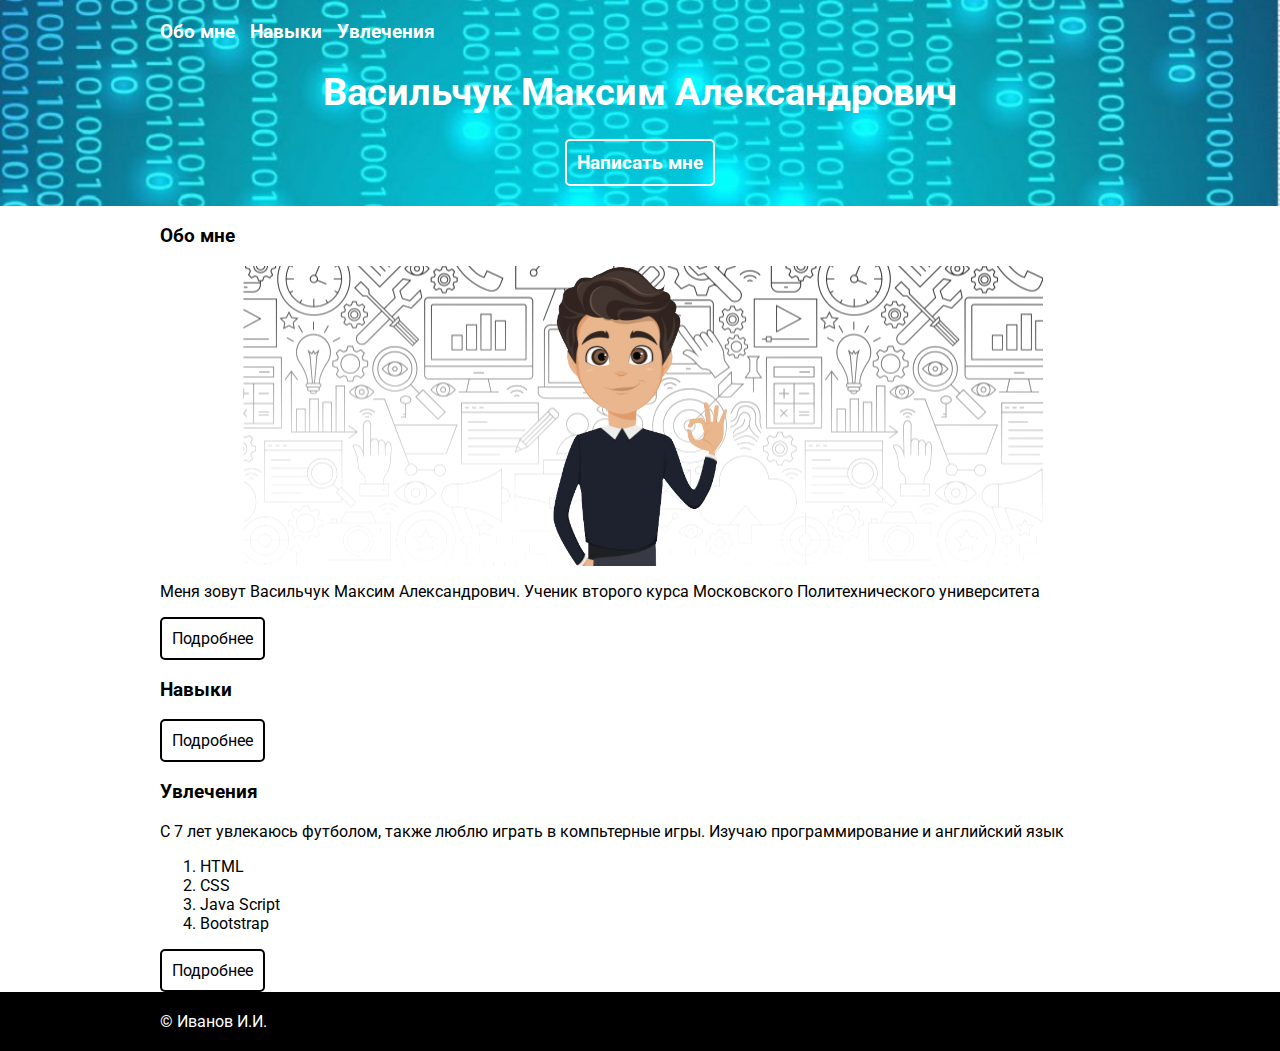
<file: 211-331/lab1/index.html>
<!DOCTYPE html>
<html lang="ru">

<head>
    <meta charset="UTF-8">
    <title>Васильчук Максим Александрович</title>
    <link rel="preconnect" href="https://fonts.googleapis.com">
    <link rel="preconnect" href="https://fonts.gstatic.com" crossorigin>
    <link href="https://fonts.googleapis.com/css2?family=Roboto:wght@400;700&display=swap" rel="stylesheet">
    <link rel="stylesheet" href="style.css">
</head>

<body>
    <header class="header">
        <div class="container">
            <nav class="main-menu">
                <ul>
                    <li><a href="#about">Обо мне</a></li>
                    <li><a href="#skills">Навыки</a></li>
                    <li><a href="#hobbies">Увлечения</a></li>
                </ul>
            </nav>
        </div>
        <div class="text-center">
            <h1>Васильчук Максим Александрович</h1>
            <!-- <h2>веб-разработчик</h2>
            <p class="w-50 mx-auto">Lorem ipsum dolor sit amet consectetur adipisicing elit. Soluta omnis, doloremque
                commodi similique nisi reprehenderit at architecto unde aliquid libero fugiat aperiam labore, dolor
                sapiente corporis quibusdam officia. Illum, commodi.</p>-->
            <a class="btn contact-me-btn" href="mailto:max.vas100803@mail.ru">Написать мне</a>
        </div>
    </header>

    <main>
        <div class="container">
            <section id="about">
                <h3>Обо мне</h3>

                <figure class="avatar">
                    <img src="images/person.png" alt="person">
                </figure>


                <p>Меня зовут Васильчук Максим Александрович. Ученик второго курса Московского Политехнического университета  </p>

                <a class="btn" href="about.html">Подробнее</a>
            </section>

            <section id="skills">
                <h3>Навыки</h3>

                <p></p>

                <a class="btn" href="skills.html">Подробнее</a>
            </section>

            <section id="hobbies">
                <h3>Увлечения</h3>

                <p>С 7 лет увлекаюсь футболом, также люблю играть в компьтерные игры. Изучаю программирование и английский язык</p>

                <ol>
                    <li>HTML</li>
                    <li>CSS</li>
                    <li>Java Script</li>
                    <li>Bootstrap</li>
                </ol>

                

                <a class="btn" href="hobbies.html">Подробнее</a>
            </section>
        </div>
    </main>

    <footer class="footer">
        <div class="container">
            &copy; Иванов И.И.
        </div>
    </footer>
</body>

</html>
</file>
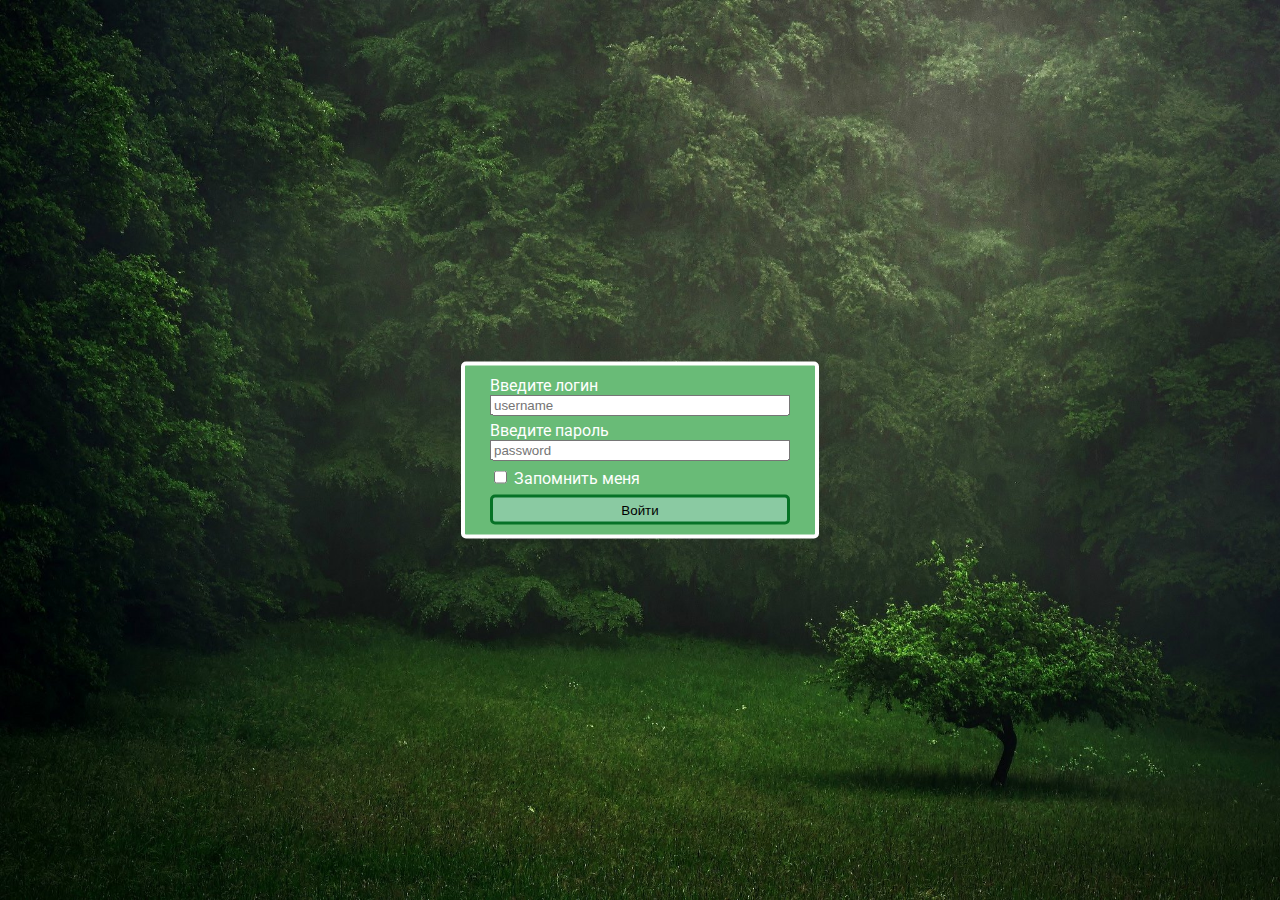
<file: 211-331/lab 2/authentication/index.html>
<!DOCTYPE html>
<html lang="ru">

<head>
    <meta charset="UTF-8">
    <meta http-equiv="X-UA-Compatible" content="IE=edge">
    <meta name="viewport" content="width=device-width, initial-scale=1.0">
    <link rel="preconnect" href="https://fonts.googleapis.com">
    <link rel="preconnect" href="https://fonts.gstatic.com" crossorigin>
    <link href="https://fonts.googleapis.com/css2?family=Roboto:wght@400;700&display=swap" rel="stylesheet"> 
    <title>Document</title>
    <img src="images/background.jpg" class="img"/>

    <link rel="stylesheet" href="style.css">
</head>

<body>
    <main>
        <form method="post" action="http://httpbin.org/post">
            <input type="hidden" name="user_id" value="1">

            <div class="border">

                <div>
                    <label for="username">Введите логин</label>
                </div>

                <div >
                    <input class="username" type="text" name="username" id="username" placeholder="username">
                </div>

                <div class="parol">
                    <label for="password">Введите пароль</label>
                </div>
                <div>
                    <input class="password" type="text" name="password" id="password" placeholder="password" value="" required>
                </div>


                <div class="remember">
                    <input type="checkbox" name="remember" id="remember" value="true">
                    <label for="remember">Запомнить меня</label>

                </div>

                <div class="voyti">
                    <button class="knopka" type="submit">Войти</button>
                </div>

            </div>
        </form>
    </main>

</body>

</html>
</file>
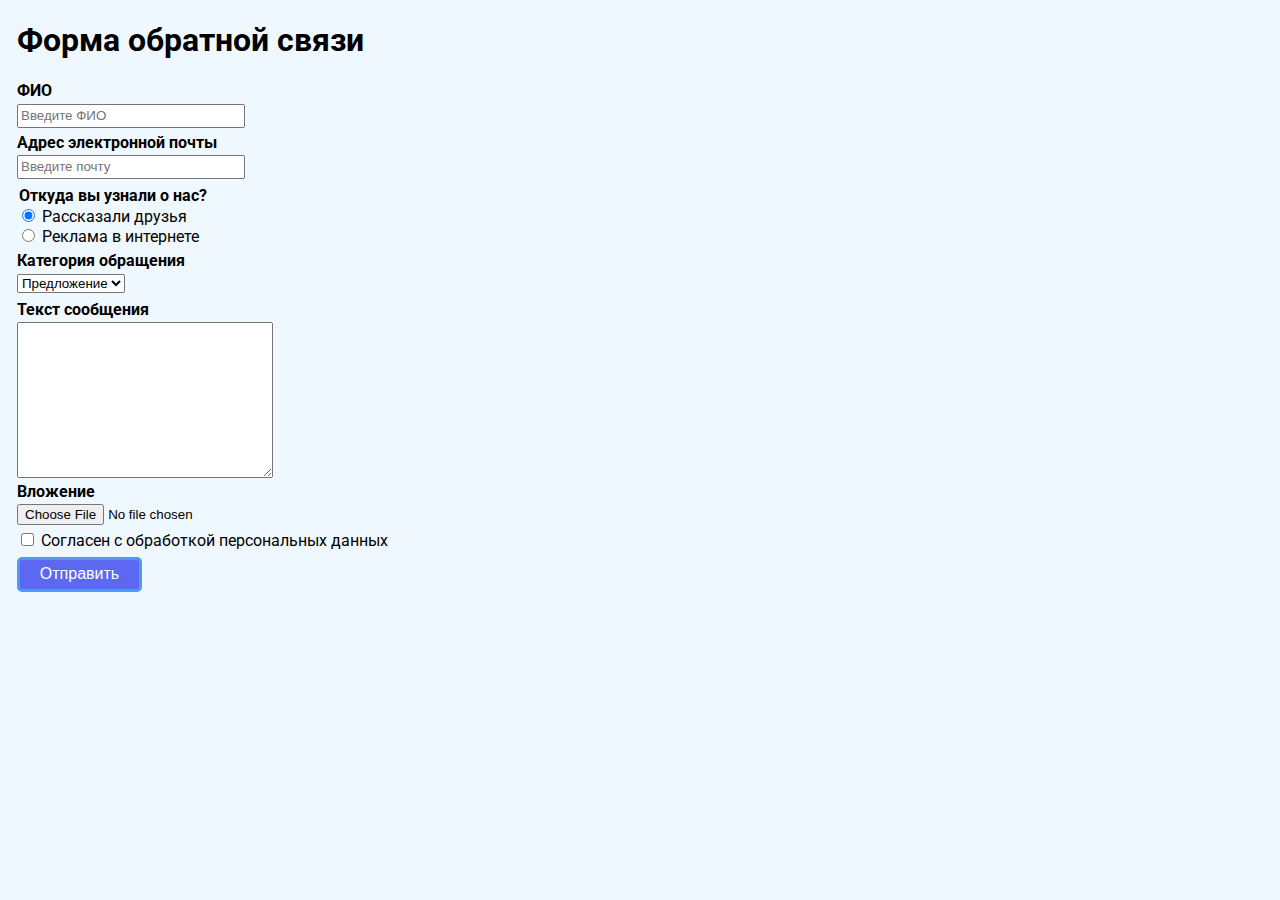
<file: 211-331/lab 2/feedback_form/index.html>
<!DOCTYPE html>
<html lang="ru">

<head>
    <meta charset="UTF-8">
    <meta http-equiv="X-UA-Compatible" content="IE=edge">
    <meta name="viewport" content="width=device-width, initial-scale=1.0">
    <link rel="preconnect" href="https://fonts.googleapis.com">
    <link rel="preconnect" href="https://fonts.gstatic.com" crossorigin>
    <link href="https://fonts.googleapis.com/css2?family=Roboto:wght@400;700&display=swap" rel="stylesheet">
    <title>Форма обратной связи</title>
    <link rel="stylesheet" href="style.css">
</head>

<body>
    <main>
        <h1>Форма обратной связи</h1>

        <form method="post" action="http://httpbin.org/post">

            <input type="hidden" name="user_id" value="1">


            <div class="fio">
                <label for="fio"><strong>ФИО</strong></label>
            </div>
            <div>
                <input class="username" type="text" name="fio" id="fio" placeholder="Введите ФИО">
            </div>

            <div class="email">
                <label for="email"><strong>Адрес электронной почты</strong></label>
            </div>
            <div class="pochta">
                <input class="mail" type="email" name="email" id="email" placeholder="Введите почту" required>
            </div>

            <fieldset class="opross">
                <legend><strong>Откуда вы узнали о нас?</strong></legend>

                <div>
                    <input type="radio" id="friends" name="source" value="friends" checked>
                    <label for="friends">Рассказали друзья</label>
                </div>

                <div>
                    <input type="radio" id="internet" name="source" value="internet">
                    <label for="internet">Реклама в интернете</label>
                </div>
            </fieldset>

            <div class="obrashenie">
                <label for="category"><strong>Категория обращения</strong></label>
            </div>
            <div>
                <select name="category_id" id="category">
                    <option value="1">Жалоба</option>
                    <option value="2" selected>Предложение</option>
                </select>
            </div>

            <div class="message">
                <label for="text"><strong>Текст сообщения</strong></label>
            </div>


            <div>
                <textarea class="textarea" name="message" rows="10"></textarea>
            </div>

            <div>
                <label for="file"><strong>Вложение</strong></label>
            </div>

            <div class="vloshenie">
                <input name="file" type="file">
            </div>
            <div class="soglasie">
                <input type="checkbox" name="agreement" id="agreement" value="true" required>
                <label for="agreement">Согласен с обработкой персональных данных</label>
            </div>
            <button class="knopka" type="submit">Отправить</button>

        </form>

    </main>
</body>

</html>
</file>
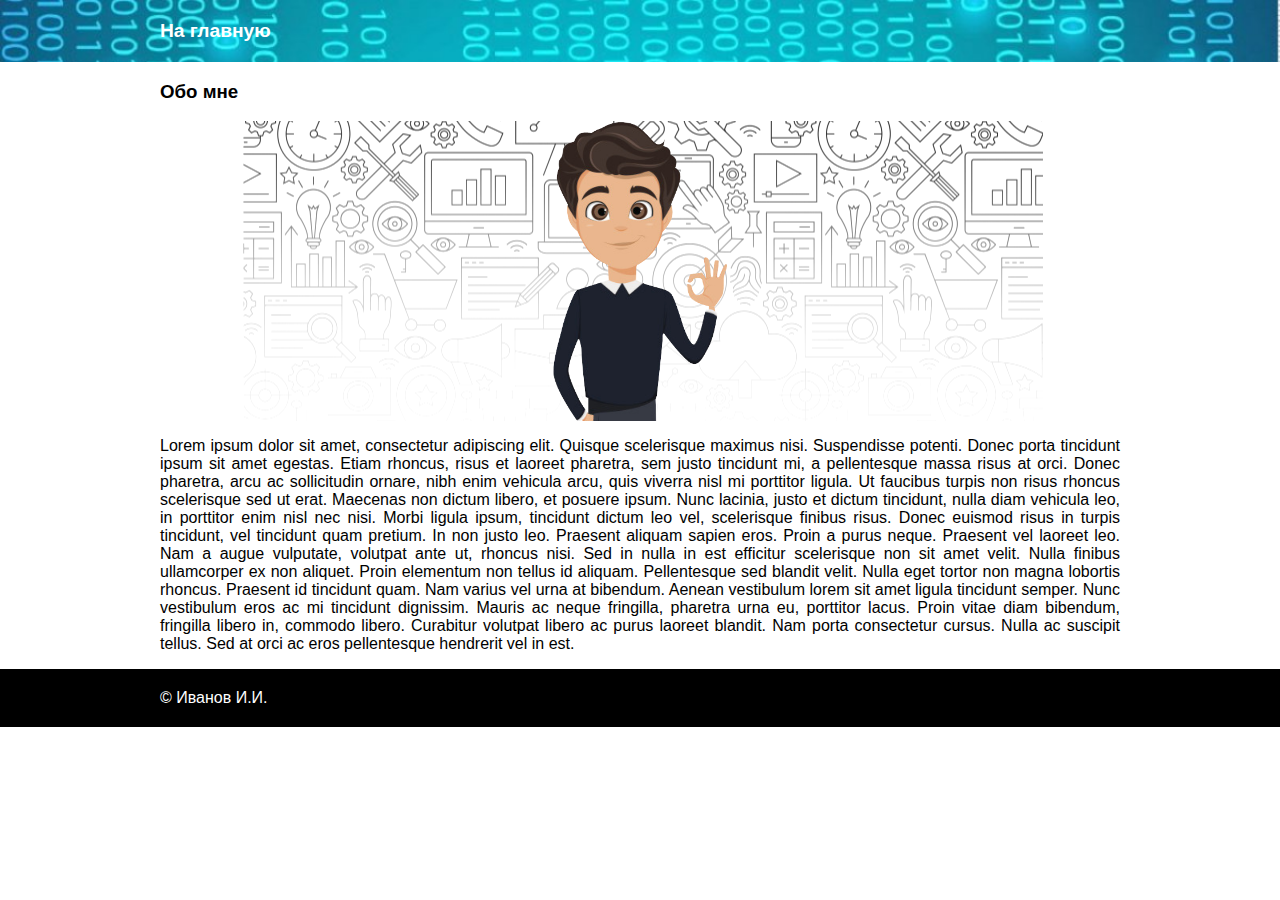
<file: 211-331/lab1/about.html>
<!DOCTYPE html>
<html lang="ru">

<head>
    <meta charset="UTF-8">
    <title>Веб-разработчик Иванов И. И.</title>
    <link rel="stylesheet" href="style.css">
</head>

<body>
    <header class="header">
        
        <div class="container">
            <nav class="main-menu">
                <ul>
                    <li><a href="index.html">На главную</a></li>

                </ul>
            </nav>
        </div>
    </header>

    <main>
        <div class="container">
            <section id="about">
                <h3>Обо мне</h3>

                <figure class="avatar">
                    <img src="images/person.png" alt="person">
                </figure>
                

                <p>Lorem ipsum dolor sit amet, consectetur adipiscing elit. Quisque scelerisque maximus nisi. Suspendisse
                potenti. Donec porta tincidunt ipsum sit amet egestas. Etiam rhoncus, risus et laoreet pharetra, sem
                justo tincidunt mi, a pellentesque massa risus at orci. Donec pharetra, arcu ac sollicitudin ornare,
                nibh enim vehicula arcu, quis viverra nisl mi porttitor ligula. Ut faucibus turpis non risus rhoncus
                scelerisque sed ut erat. Maecenas non dictum libero, et posuere ipsum. Nunc lacinia, justo et dictum
                tincidunt, nulla diam vehicula leo, in porttitor enim nisl nec nisi. Morbi ligula ipsum, tincidunt
                dictum leo vel, scelerisque finibus risus. Donec euismod risus in turpis tincidunt, vel tincidunt quam
                pretium. In non justo leo. Praesent aliquam sapien eros. Proin a purus neque. Praesent vel laoreet leo.
                Nam a augue vulputate, volutpat ante ut, rhoncus nisi.

                Sed in nulla in est efficitur scelerisque non sit amet velit. Nulla finibus ullamcorper ex non aliquet.
                Proin elementum non tellus id aliquam. Pellentesque sed blandit velit. Nulla eget tortor non magna
                lobortis rhoncus. Praesent id tincidunt quam. Nam varius vel urna at bibendum. Aenean vestibulum lorem
                sit amet ligula tincidunt semper. Nunc vestibulum eros ac mi tincidunt dignissim. Mauris ac neque
                fringilla, pharetra urna eu, porttitor lacus. Proin vitae diam bibendum, fringilla libero in, commodo
                libero. Curabitur volutpat libero ac purus laoreet blandit. Nam porta consectetur cursus. Nulla ac
                suscipit tellus. Sed at orci ac eros pellentesque hendrerit vel in est.</p>
            </section> 
        </div>
    </main>

    <footer class="footer">
        <div class="container">
            &copy; Иванов И.И.
        </div>
    </footer>
</body>

</html>
</file>
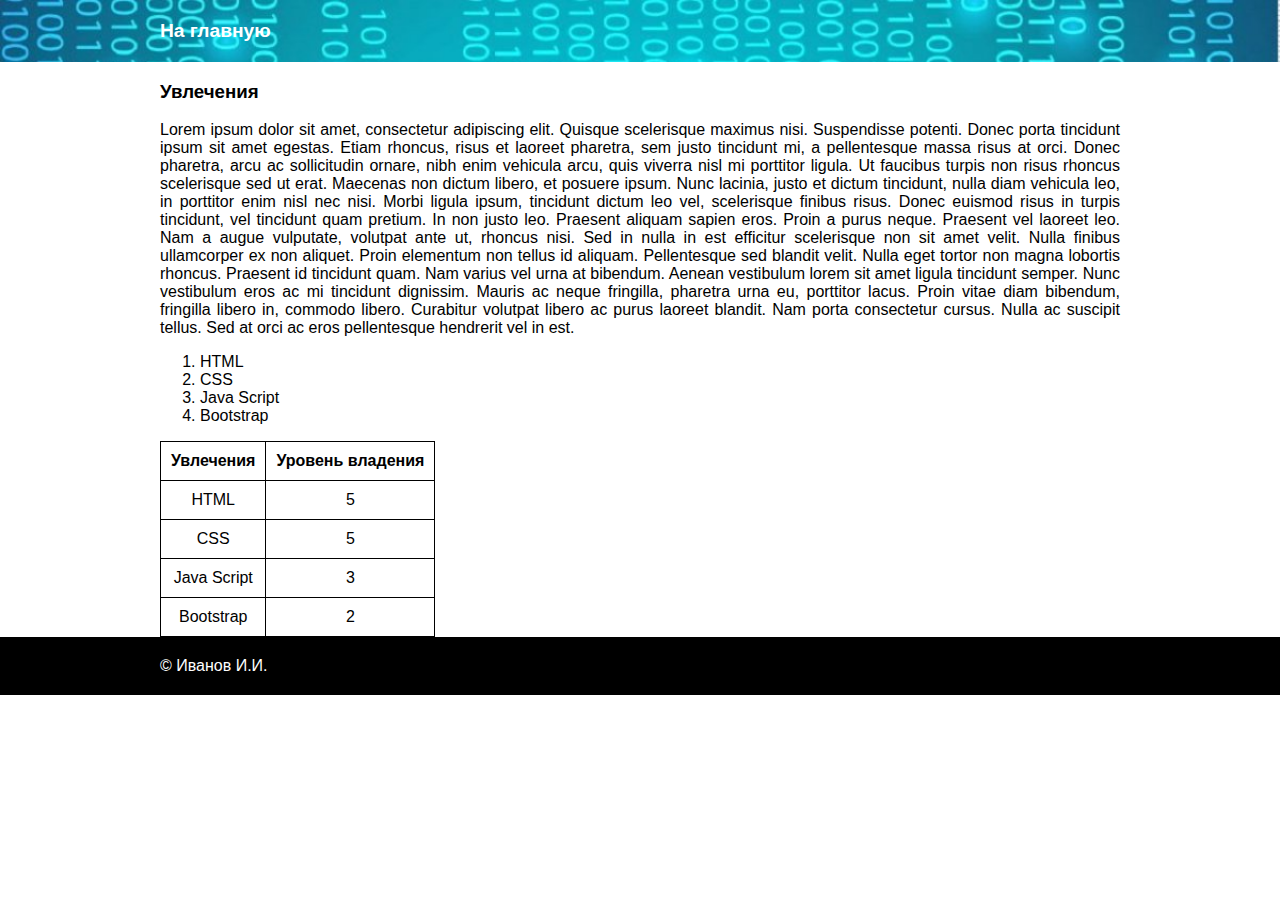
<file: 211-331/lab1/hobbies.html>
<!DOCTYPE html>
<html lang="ru">

<head>
    <meta charset="UTF-8">
    <title>Веб-разработчик Иванов И. И.</title>
    <link rel="stylesheet" href="style.css">
</head>

<body>
    <header class="header">
        <div class="container">
            <nav class="main-menu">
                <ul>
                    <li><a href="index.html">На главную</a></li>
                </ul>
            </nav>
        </div>
    </header>

    <main>
        <div class="container">
        <section id="hobbies">
            <h3>Увлечения</h3>

            <p>Lorem ipsum dolor sit amet, consectetur adipiscing elit. Quisque scelerisque maximus nisi. Suspendisse
                potenti. Donec porta tincidunt ipsum sit amet egestas. Etiam rhoncus, risus et laoreet pharetra, sem
                justo tincidunt mi, a pellentesque massa risus at orci. Donec pharetra, arcu ac sollicitudin ornare,
                nibh enim vehicula arcu, quis viverra nisl mi porttitor ligula. Ut faucibus turpis non risus rhoncus
                scelerisque sed ut erat. Maecenas non dictum libero, et posuere ipsum. Nunc lacinia, justo et dictum
                tincidunt, nulla diam vehicula leo, in porttitor enim nisl nec nisi. Morbi ligula ipsum, tincidunt
                dictum leo vel, scelerisque finibus risus. Donec euismod risus in turpis tincidunt, vel tincidunt quam
                pretium. In non justo leo. Praesent aliquam sapien eros. Proin a purus neque. Praesent vel laoreet leo.
                Nam a augue vulputate, volutpat ante ut, rhoncus nisi.

                Sed in nulla in est efficitur scelerisque non sit amet velit. Nulla finibus ullamcorper ex non aliquet.
                Proin elementum non tellus id aliquam. Pellentesque sed blandit velit. Nulla eget tortor non magna
                lobortis rhoncus. Praesent id tincidunt quam. Nam varius vel urna at bibendum. Aenean vestibulum lorem
                sit amet ligula tincidunt semper. Nunc vestibulum eros ac mi tincidunt dignissim. Mauris ac neque
                fringilla, pharetra urna eu, porttitor lacus. Proin vitae diam bibendum, fringilla libero in, commodo
                libero. Curabitur volutpat libero ac purus laoreet blandit. Nam porta consectetur cursus. Nulla ac
                suscipit tellus. Sed at orci ac eros pellentesque hendrerit vel in est.</p>

                    <ol>
                        <li>HTML</li>
                        <li>CSS</li>
                        <li>Java Script</li>
                        <li>Bootstrap</li>
                    </ol>

                    <table>
                        <thead>
                            <tr>
                                <th>Увлечения</th>
                                <th>Уровень владения</th>
                            </tr>
                        </thead>
                        <tbody>
                            <tr>
                                <td>HTML</td>
                                <td>5</td>
                            </tr>
                            <tr>
                                <td>CSS</td>
                                <td>5</td>
                            </tr>
                            <tr>
                                <td>Java Script</td>
                                <td>3</td>
                            </tr>
                            <tr>
                                <td>Bootstrap</td>
                                <td>2</td>
                            </tr>
                        </tbody>
                    </table>
            </section>
        </div>
    </main>

    <footer class="footer">
        <div class="container">
            &copy; Иванов И.И.
        </div>
    </footer>
</body>

</html>
</file>
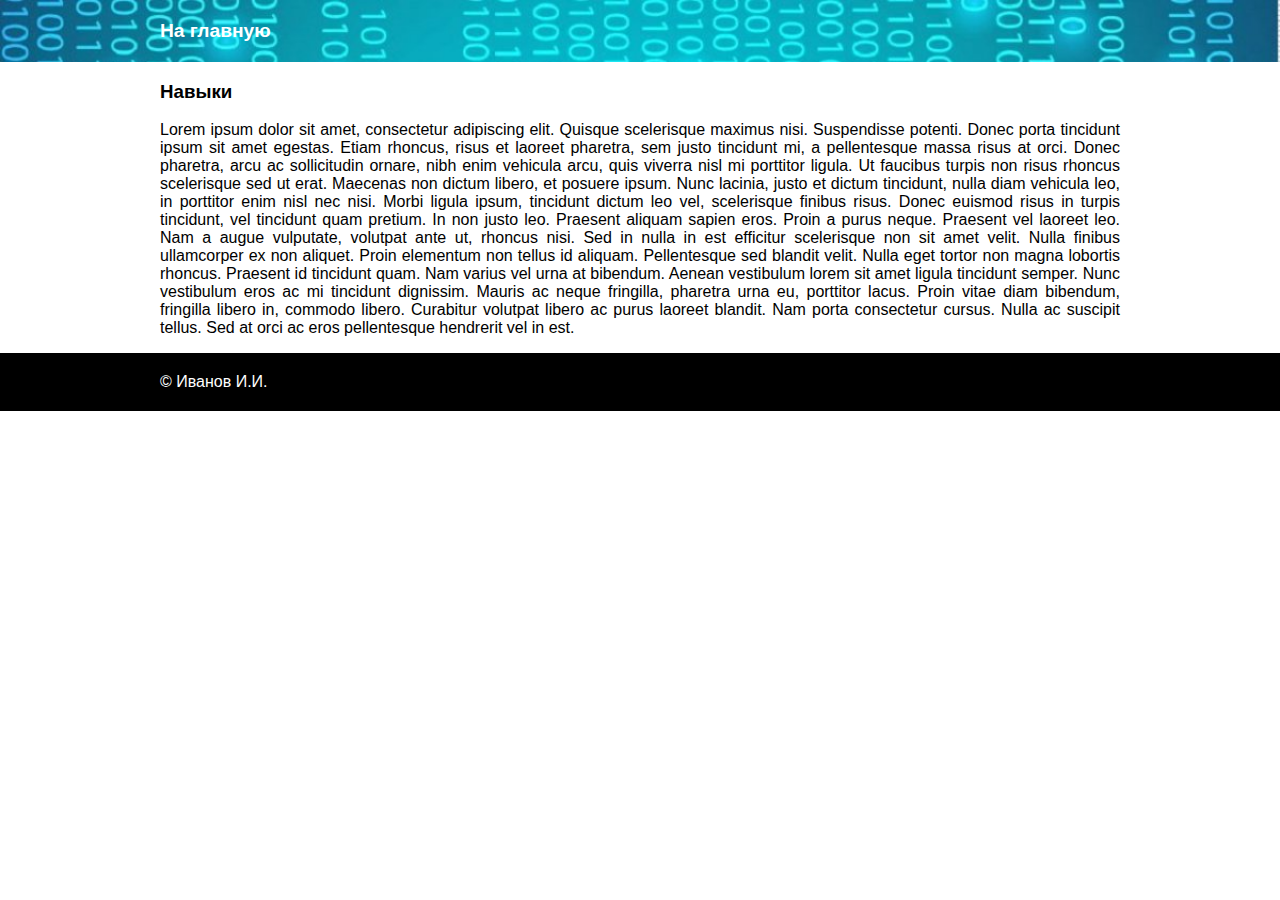
<file: 211-331/lab1/skills.html>
<!DOCTYPE html>
<html lang="ru">

<head>
    <meta charset="UTF-8">
    <title>Веб-разработчик Иванов И. И.</title>
    <link rel="stylesheet" href="style.css">
</head>

<body>
    <header class="header">
        <div class="container">
            <nav class="main-menu">
                <ul>
                    <li><a href="index.html">На главную</a></li>
                </ul>
            </nav>
        </div>
    </header>

    <main>
        <div class="container">

            <section id="skills">
            <h3>Навыки</h3>

            <p>Lorem ipsum dolor sit amet, consectetur adipiscing elit. Quisque scelerisque maximus nisi. Suspendisse
                potenti. Donec porta tincidunt ipsum sit amet egestas. Etiam rhoncus, risus et laoreet pharetra, sem
                justo tincidunt mi, a pellentesque massa risus at orci. Donec pharetra, arcu ac sollicitudin ornare,
                nibh enim vehicula arcu, quis viverra nisl mi porttitor ligula. Ut faucibus turpis non risus rhoncus
                scelerisque sed ut erat. Maecenas non dictum libero, et posuere ipsum. Nunc lacinia, justo et dictum
                tincidunt, nulla diam vehicula leo, in porttitor enim nisl nec nisi. Morbi ligula ipsum, tincidunt
                dictum leo vel, scelerisque finibus risus. Donec euismod risus in turpis tincidunt, vel tincidunt quam
                pretium. In non justo leo. Praesent aliquam sapien eros. Proin a purus neque. Praesent vel laoreet leo.
                Nam a augue vulputate, volutpat ante ut, rhoncus nisi.

                Sed in nulla in est efficitur scelerisque non sit amet velit. Nulla finibus ullamcorper ex non aliquet.
                Proin elementum non tellus id aliquam. Pellentesque sed blandit velit. Nulla eget tortor non magna
                lobortis rhoncus. Praesent id tincidunt quam. Nam varius vel urna at bibendum. Aenean vestibulum lorem
                sit amet ligula tincidunt semper. Nunc vestibulum eros ac mi tincidunt dignissim. Mauris ac neque
                fringilla, pharetra urna eu, porttitor lacus. Proin vitae diam bibendum, fringilla libero in, commodo
                libero. Curabitur volutpat libero ac purus laoreet blandit. Nam porta consectetur cursus. Nulla ac
                suscipit tellus. Sed at orci ac eros pellentesque hendrerit vel in est.</p>
        </section>
        </div>
    </main>

    <footer class="footer">
        <div class="container">
            &copy; Иванов И.И.
        </div>
    </footer>
</body>

</html>
</file>
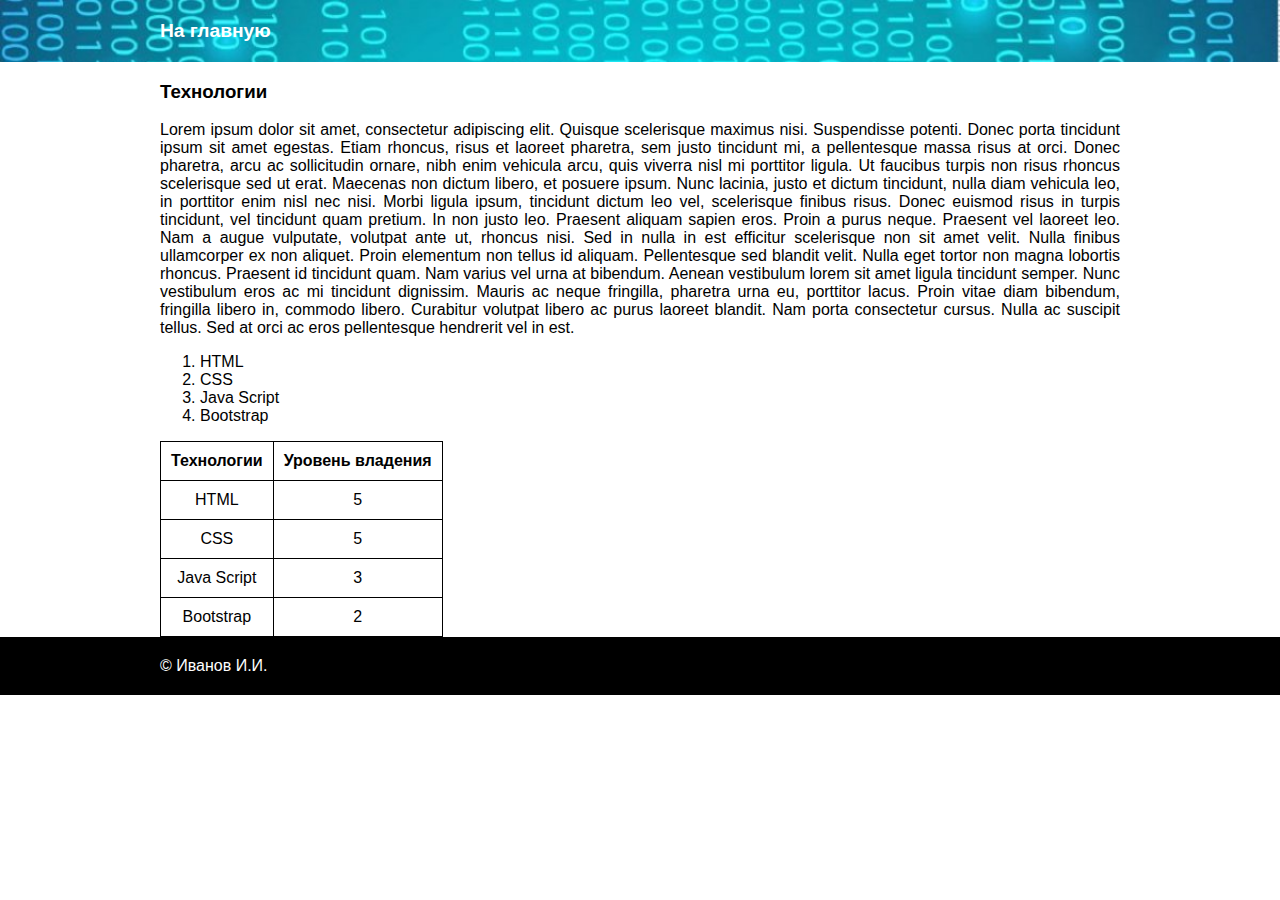
<file: 211-331/lab1/technologies.html>
<!DOCTYPE html>
<html lang="ru">

<head>
    <meta charset="UTF-8">
    <title>Веб-разработчик Иванов И. И.</title>
    <link rel="stylesheet" href="style.css">
</head>

<body>
    <header class="header">
        <div class="container">
            <nav class="main-menu">
                <ul>
                    <li><a href="index.html">На главную</a></li>
                </ul>
            </nav>
        </div>
    </header>

    <main>
        <div class="container">
        <section id="hobbies">
            <h3>Технологии</h3>

            <p>Lorem ipsum dolor sit amet, consectetur adipiscing elit. Quisque scelerisque maximus nisi. Suspendisse
                potenti. Donec porta tincidunt ipsum sit amet egestas. Etiam rhoncus, risus et laoreet pharetra, sem
                justo tincidunt mi, a pellentesque massa risus at orci. Donec pharetra, arcu ac sollicitudin ornare,
                nibh enim vehicula arcu, quis viverra nisl mi porttitor ligula. Ut faucibus turpis non risus rhoncus
                scelerisque sed ut erat. Maecenas non dictum libero, et posuere ipsum. Nunc lacinia, justo et dictum
                tincidunt, nulla diam vehicula leo, in porttitor enim nisl nec nisi. Morbi ligula ipsum, tincidunt
                dictum leo vel, scelerisque finibus risus. Donec euismod risus in turpis tincidunt, vel tincidunt quam
                pretium. In non justo leo. Praesent aliquam sapien eros. Proin a purus neque. Praesent vel laoreet leo.
                Nam a augue vulputate, volutpat ante ut, rhoncus nisi.

                Sed in nulla in est efficitur scelerisque non sit amet velit. Nulla finibus ullamcorper ex non aliquet.
                Proin elementum non tellus id aliquam. Pellentesque sed blandit velit. Nulla eget tortor non magna
                lobortis rhoncus. Praesent id tincidunt quam. Nam varius vel urna at bibendum. Aenean vestibulum lorem
                sit amet ligula tincidunt semper. Nunc vestibulum eros ac mi tincidunt dignissim. Mauris ac neque
                fringilla, pharetra urna eu, porttitor lacus. Proin vitae diam bibendum, fringilla libero in, commodo
                libero. Curabitur volutpat libero ac purus laoreet blandit. Nam porta consectetur cursus. Nulla ac
                suscipit tellus. Sed at orci ac eros pellentesque hendrerit vel in est.</p>

                    <ol>
                        <li>HTML</li>
                        <li>CSS</li>
                        <li>Java Script</li>
                        <li>Bootstrap</li>
                    </ol>

                    <table>
                        <thead>
                            <tr>
                                <th>Технологии</th>
                                <th>Уровень владения</th>
                            </tr>
                        </thead>
                        <tbody>
                            <tr>
                                <td>HTML</td>
                                <td>5</td>
                            </tr>
                            <tr>
                                <td>CSS</td>
                                <td>5</td>
                            </tr>
                            <tr>
                                <td>Java Script</td>
                                <td>3</td>
                            </tr>
                            <tr>
                                <td>Bootstrap</td>
                                <td>2</td>
                            </tr>
                        </tbody>
                    </table>
            </section>
        </div>
    </main>

    <footer class="footer">
        <div class="container">
            &copy; Иванов И.И.
        </div>
    </footer>
</body>

</html>
</file>
<file: 211-331/lab1/style.css>
body {
    margin: 0;
    font-family: 'Roboto', sans-serif;
}


.header {
    background-color: black;
    color: white;
    padding: 20px 0;
    font-size: 1.2rem;
    font-weight: bold;
    background-image: url(images/background.jpg);
    background-size: cover;
}


.main-menu ul {
    list-style: none;
    margin: 0;
    padding: 0;
}

.main-menu li {
    display: inline;
    margin-right: 10px;
}

.main-menu li:last-child {
    margin-right: 0;
}

.main-menu a {
    text-decoration: none;
    color: white;
}

.container {
    max-width: 75%;
    margin: 0 auto;
}

p {
    text-align: justify;
}

.footer {
    background-color: black;
    padding: 20px 0;
    color: white;
}

.avatar {
    text-align: center;
    height: 300px;
    background-image: url(images/background1.png);
    background-repeat: no-repeat;
    background-position: center;
}

.avatar img {
    height: 100%;
}

.text-center {
    text-align: center;
}

.w-50 {
    width: 50%;
}

.mx-auto {
    margin-left: auto;
    margin-right: auto;
}

.btn {
    display: inline-block;
    text-decoration: none;
    color: black;
    border: 2px solid black;
    padding: 10px;
    border-radius: 5px;
}

.contact-me-btn {
    color: white;
    border-color: white;
}

table {
    border-collapse: collapse;
}

th, td {
    border: 1px solid black;
    text-align: center;
    padding: 10px;
}
</file>
<file: 211-331/lab 2/authentication/style.css>
.img {
    display: block;
    position: absolute;
    background-size: cover;
    background-repeat: no-repeat;
    top: 0;
    left: 0;
    right: 0;
    bottom: 0;
    width: 100%;
    height: 100vh;
  }
  

main {
    font-family: 'Roboto', sans-serif;
    margin: 0;
    position: absolute;
    top: 50%;
    left: 50%;
    margin-right: -50%;
    transform: translate(-50%, -50%);
}


.border {
        display: inline-block;
        text-decoration: none;
        color: white;
        border: 4px solid white;
        padding: 10px 25px;
        border-radius: 5px;
        background-color: rgb(105, 187, 119);
}

.username {
    width: 292px; 
}

.parol {
    padding-top: 5px;
}

.password {
    width: 292px; 
}

.remember {
    padding-top: 7px;
    padding-bottom: 7px;
}
   


.knopka {
    display: inline-block;
    text-decoration: none;
    color: black;
    border-radius: 5px;  
    border: 3px solid rgb(6, 114, 38);
    padding: 0px;
    width: 300px; 
    height: 30px;
    background-color: rgba(166, 214, 197, 0.555);
}
</file>
<file: 211-331/lab 2/feedback_form/style.css>
body {
    background-color: aliceblue;
    margin: 0;
    font-family: 'Roboto', sans-serif;
    padding-left: 17px;
}

.fio {
    padding-bottom: 4px;
}

.username {
    width: 220px; 
    height: 18px;
}

.email {
    padding-top: 5px;
    padding-bottom: 3px;
}

.pochta {
    padding-bottom: 7px;
}

.mail {
    width: 220px; 
    height: 18px;
}

.opross {
    border: none;
    padding: 1px 5px 5px 0px;
    margin: 0;
}

.obrashenie {
    padding-bottom: 3px;
}

.message {
    padding-top: 7px;
    padding-bottom: 3px;
}

.textarea {
    width: 250px;
}

.vloshenie {
    padding-top: 3px;
    padding-bottom: 5px;
}

.soglasie {
    padding-bottom: 7px;
}

.knopka {
    font-size: 16px;
    display: inline-block;
    text-decoration: none;
    color: white;
    border-radius: 5px;  
    border: 3px solid rgb(79, 153, 250);
    padding: 0px;
    width: 125px; 
    height: 35px;
    background-color: rgba(48, 60, 238, 0.767);
}
</file>
